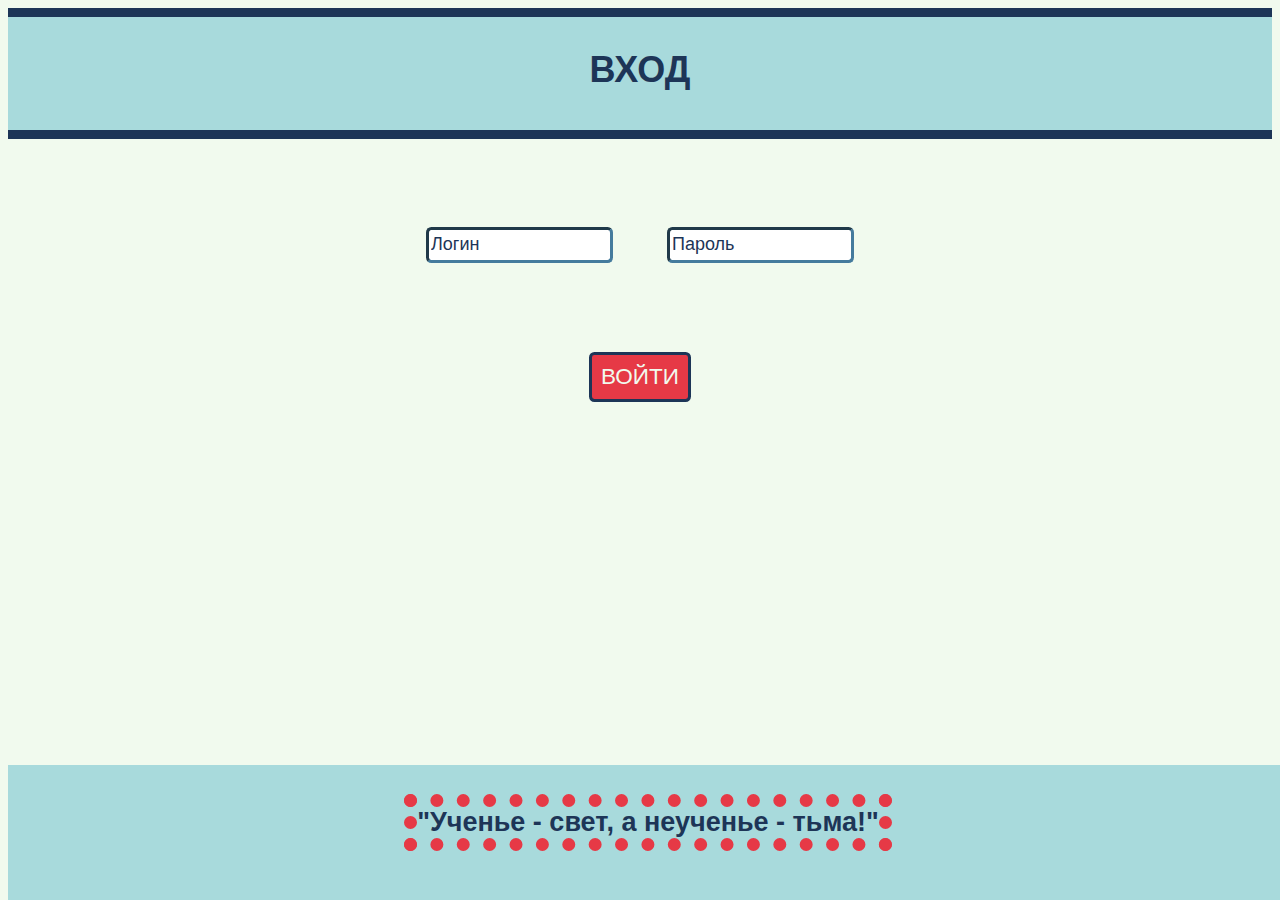
<file: index.html>
<!doctype html>
<html>

<head>
	<title></title>
	<link rel="stylesheet" href="css/enter.css">
	<title>ВХОД В ЛИЧНЫЙ ДНЕВНИК</title>
</head>

<body>
	<div id="header">
		<h1 id="header-logo"><span id="heading-text">ВХОД</span></h1>
	</div>

	<div class="enter-input">
		<input id="login" type="text" placeholder="Логин">
		<input id="password" type="password" placeholder="Пароль">
	</div>

	<button id="button" onclick="login1()">ВОЙТИ</button>

	<script>
		function login1() {
			let inputLogin = document.getElementById('login').value;
			let inputPassword = document.getElementById('password').value;
			if ((inputLogin == '1') && (inputPassword == '1')) {
				document.location.href = "main-frame.html";
			} else {
				alert('НЕВЕРНО ВВЕДЕН ЛОГИН ИЛИ ПАРОЛЬ')
			}
		}
		function quote1() {
			document.location.href = "https://dzen.ru/a/WxZAbIpmGQCp7Qm1";
		}
	</script>

	<div id="back-photo">
		<h2 id="quote" onclick="quote1()">"Ученье - свет, а неученье - тьма!"</h2>
	</div>
</body>

</html>
</file>
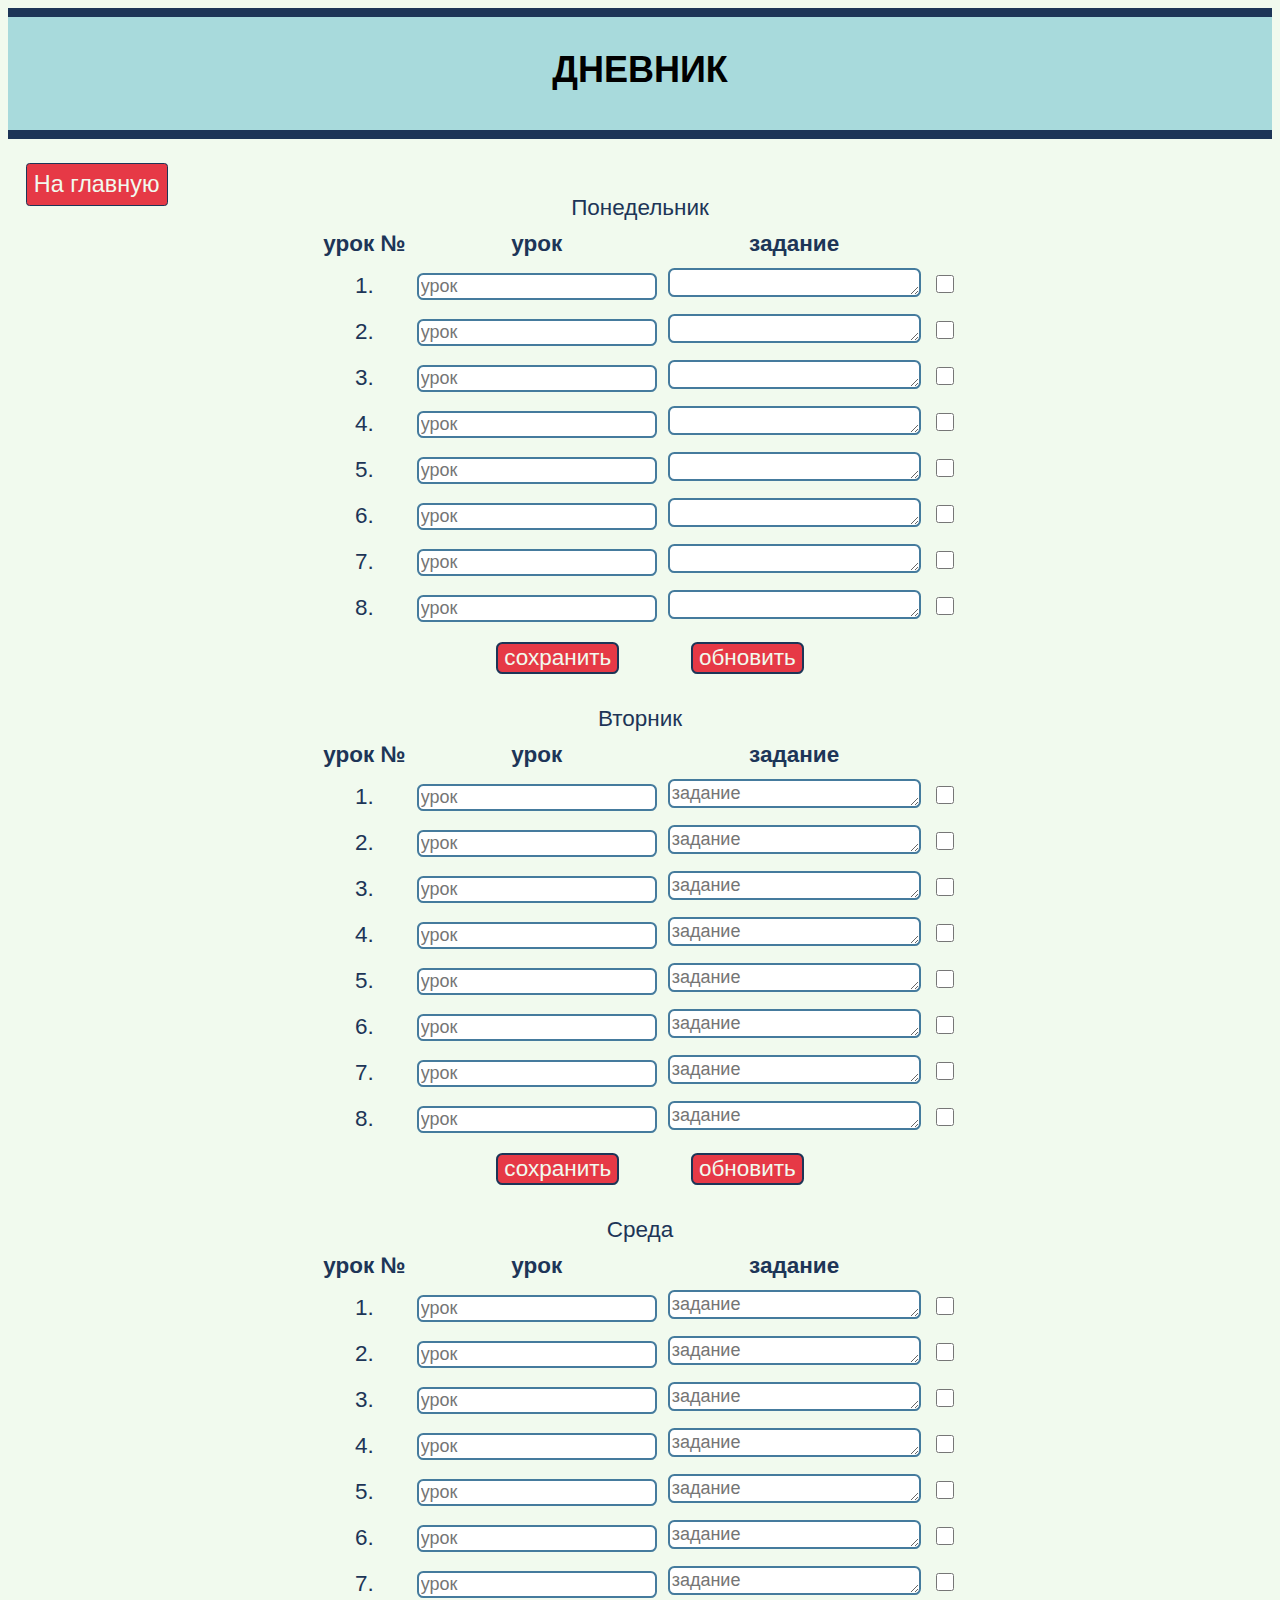
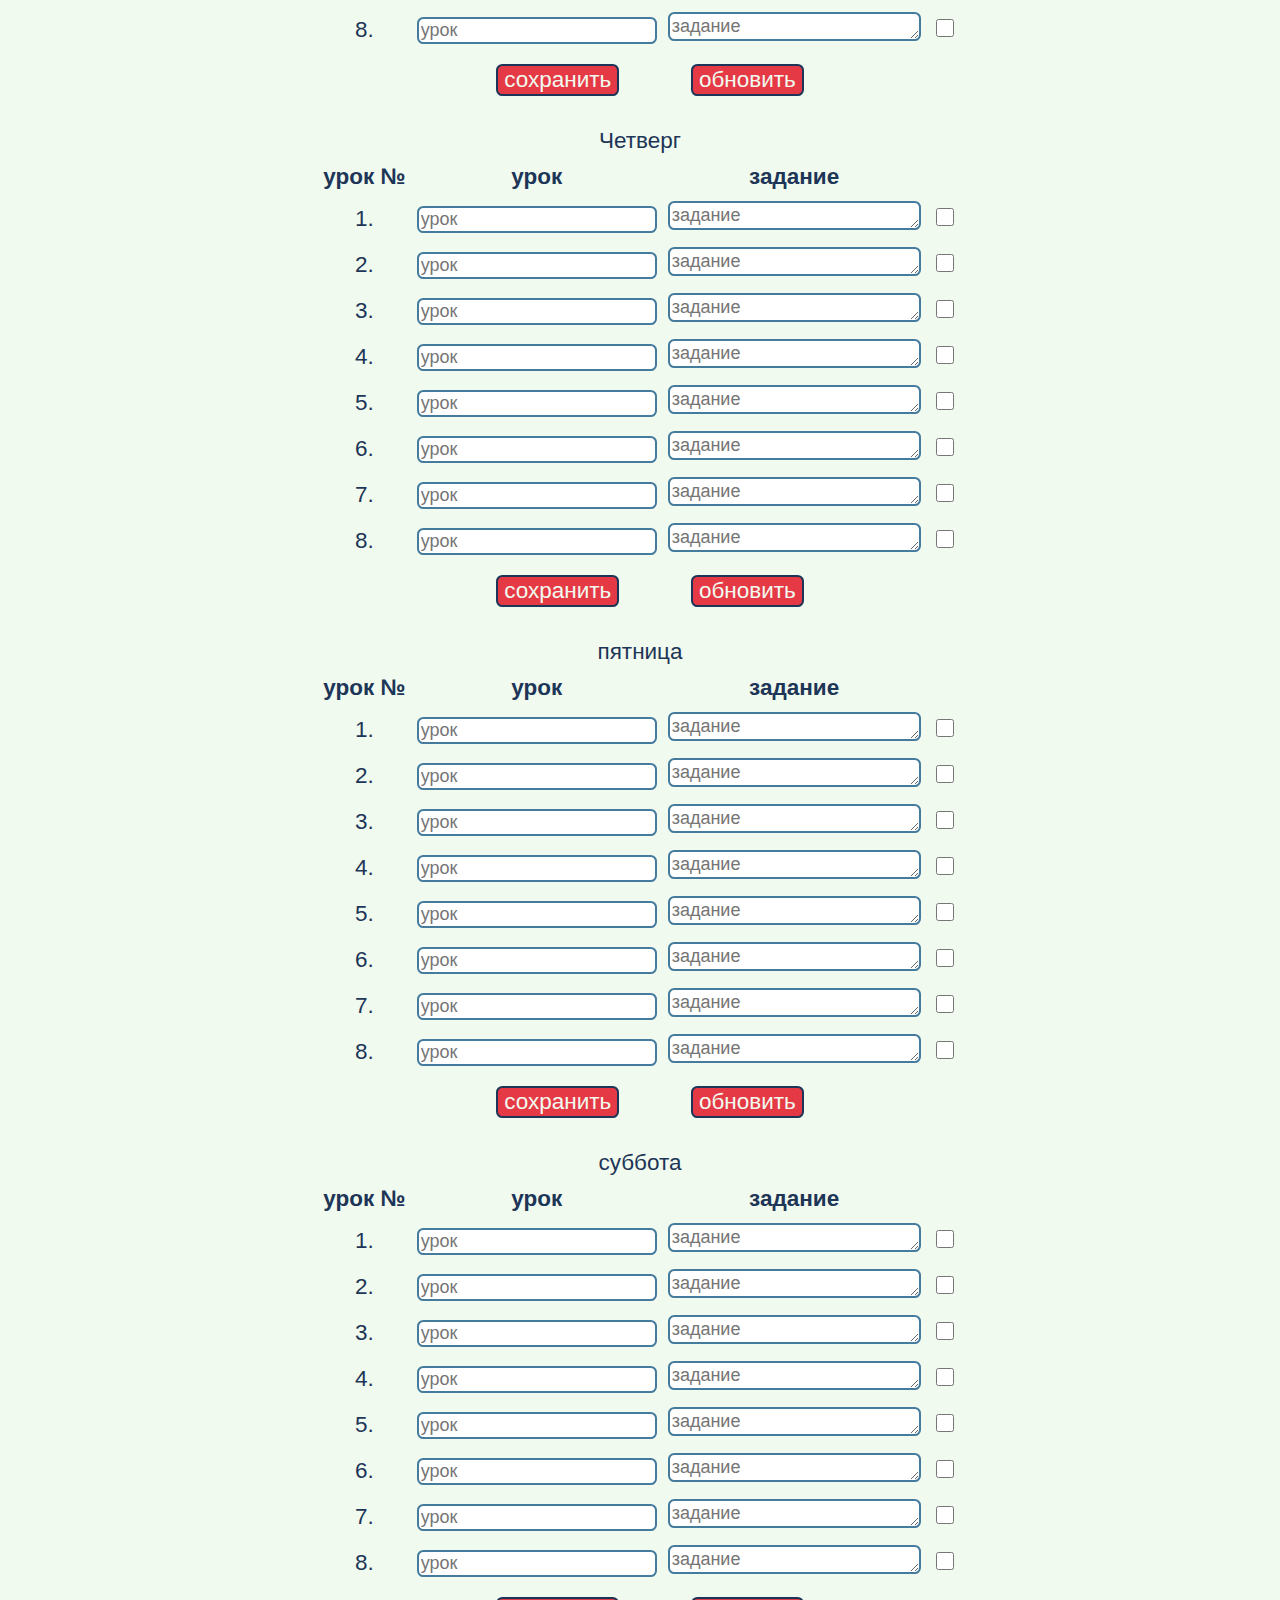
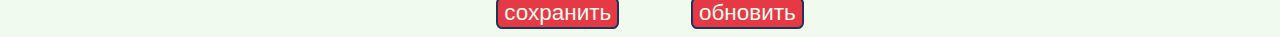
<file: main-frame.html>
<!doctype html>
<html>

<head>
	<link rel="stylesheet" href="css/css1.css">
	<title>Личный дневник</title>
</head>

<body>
	<div id="header">
		<h1 id="header-logo">ДНЕВНИК</h1>
	</div>
	<button class="button"><a href="index.html" class="button-url">На главную</a></button>

	<div class="table-hw">

		<div id="monday-block">
			<table class="table-block" id="monday">
				<caption>Понедельник</caption>
				<tr>
					<th>урок №</th>
					<th>урок</th>
					<th>задание</th>
				</tr>
				<tr>
					<td class="table-number">1.</td>
					<td><input type="text" placeholder="урок" class="table-input-lesson" id="mnd-1-less-value"></td>
					<td><textarea class="table-input-hw" id="mnd-1-hw-value" cols="22.8" rows="1"></textarea></td>
					<td><input type="checkbox" class="hw-checkbox" id="mnd-cb1"></td>
				</tr>
				<tr>
					<td class="table-number">2.</td>
					<td><input type="text" placeholder="урок" class="table-input-lesson" id="mnd-2-less-value"></td>
					<td><textarea class="table-input-hw" id="mnd-2-hw-value" cols="22.8" rows="1"></textarea></td>
					<td><input type="checkbox" class="hw-checkbox" id="mnd-cb2"></td>
				</tr>
				<tr>
					<td class="table-number">3.</td>
					<td><input type="text" placeholder="урок" class="table-input-lesson" id="mnd-3-less-value"></td>
					<td><textarea class="table-input-hw" id="mnd-3-hw-value" cols="22.8" rows="1"></textarea></td>
					<td><input type="checkbox" class="hw-checkbox" id="mnd-cb3"></td>
				</tr>
				<tr class="rows">
					<td class="table-number">4.</td>
					<td><input type="text" placeholder="урок" class="table-input-lesson" id="mnd-4-less-value"></td>
					<td><textarea class="table-input-hw" id="mnd-4-hw-value" cols="22.8" rows="1"></textarea></td>
					<td><input type="checkbox" class="hw-checkbox" id="mnd-cb4"></td>
				</tr>
				<tr>
					<td class="table-number">5.</td>
					<td><input type="text" placeholder="урок" class="table-input-lesson" id="mnd-5-less-value"></td>
					<td><textarea class="table-input-hw" id="mnd-5-hw-value" cols="22.8" rows="1"></textarea></td>
					<td><input type="checkbox" class="hw-checkbox" id="mnd-cb5"></td>
				</tr>
				<tr>
					<td class="table-number">6.</td>
					<td><input type="text" placeholder="урок" class="table-input-lesson" id="mnd-6-less-value"></td>
					<td><textarea class="table-input-hw" id="mnd-6-hw-value" cols="22.8" rows="1"></textarea></td>
					<td><input type="checkbox" class="hw-checkbox" id="mnd-cb6"></td>
				</tr>
				<tr>
					<td class="table-number">7.</td>
					<td><input type="text" placeholder="урок" class="table-input-lesson" id="mnd-7-less-value"></td>
					<td><textarea class="table-input-hw" id="mnd-7-hw-value" cols="22.8" rows="1"></textarea></td>
					<td><input type="checkbox" class="hw-checkbox" id="mnd-cb7"></td>
				</tr>
				<tr>
					<td class="table-number">8.</td>
					<td><input type="text" placeholder="урок" class="table-input-lesson" id="mnd-8-less-value"></td>
					<td><textarea class="table-input-hw" id="mnd-8-hw-value" cols="22" rows="1"></textarea>
					</td>
					<td><input type="checkbox" class="hw-checkbox" id="mnd-cb8"></td>
				</tr>
			</table>
			<button class="table-button" onclick="datasaverMnd()">сохранить</button>
			<button class="table-button" onclick="datagetterMnd()">обновить</button>
		</div>
		<div id="tuesday-block">
			<table class="table-block" id="tuesday">
				<caption>Вторник</caption>
				<tr>
					<th>урок №</th>
					<th>урок</th>
					<th>задание</th>
				</tr>
				<tr>
					<td class="table-number">1.</td>
					<td><input type="text" placeholder="урок" class="table-input-lesson" id="tue-1-less-value"></td>
					<td><textarea placeholder="задание" class="table-input-hw" id="tue-1-hw-value" cols="22.8"
							rows="1"></textarea></td>
					<td><input type="checkbox" class="hw-checkbox" id="tue-cb1"></td>
				</tr>
				<tr>
					<td class="table-number">2.</td>
					<td><input type="text" placeholder="урок" class="table-input-lesson" id="tue-2-less-value"></td>
					<td><textarea placeholder="задание" class="table-input-hw" id="tue-2-hw-value" cols="22.8"
							rows="1"></textarea></td>
					<td><input type="checkbox" class="hw-checkbox" id="tue-cb2"></td>
				</tr>
				<tr>
					<td class="table-number">3.</td>
					<td><input type="text" placeholder="урок" class="table-input-lesson" id="tue-3-less-value"></td>
					<td><textarea placeholder="задание" class="table-input-hw" id="tue-3-hw-value" cols="22.8"
							rows="1"></textarea></td>
					<td><input type="checkbox" class="hw-checkbox" id="tue-cb3"></td>
				</tr>
				<tr>
					<td class="table-number">4.</td>
					<td><input type="text" placeholder="урок" class="table-input-lesson" id="tue-4-less-value"></td>
					<td><textarea placeholder="задание" class="table-input-hw" id="tue-4-hw-value" cols="22.8"
							rows="1"></textarea></td>
					<td><input type="checkbox" class="hw-checkbox" id="tue-cb4"></td>
				</tr>
				<tr>
					<td class="table-number">5.</td>
					<td><input type="text" placeholder="урок" class="table-input-lesson" id="tue-5-less-value"></td>
					<td><textarea placeholder="задание" class="table-input-hw" id="tue-5-hw-value" cols="22.8"
							rows="1"></textarea></td>
					<td><input type="checkbox" class="hw-checkbox" id="tue-cb5"></td>
				</tr>
				<tr>
					<td class="table-number">6.</td>
					<td><input type="text" placeholder="урок" class="table-input-lesson" id="tue-6-less-value"></td>
					<td><textarea placeholder="задание" class="table-input-hw" id="tue-6-hw-value" cols="22.8"
							rows="1"></textarea></td>
					<td><input type="checkbox" class="hw-checkbox" id="tue-cb6"></td>
				</tr>
				<tr>
					<td class="table-number">7.</td>
					<td><input type="text" placeholder="урок" class="table-input-lesson" id="tue-7-less-value"></td>
					<td><textarea placeholder="задание" class="table-input-hw" id="tue-7-hw-value" cols="22.8"
							rows="1"></textarea></td>
					<td><input type="checkbox" class="hw-checkbox" id="tue-cb7"></td>
				</tr>
				<tr>
					<td class="table-number">8.</td>
					<td><input type="text" placeholder="урок" class="table-input-lesson" id="tue-8-less-value"></td>
					<td><textarea placeholder="задание" class="table-input-hw" id="tue-8-hw-value" cols="22.8"
							rows="1"></textarea></td>
					<td><input type="checkbox" class="hw-checkbox" id="tue-cb8"></td>
				</tr>
			</table>
			<button class="table-button" onclick="datasaverTue()">сохранить</button>
			<button class="table-button" onclick="datagetterTue()">обновить</button>
		</div>

		<div id="wednesday-block">
			<table class="table-block" id="wednesday">
				<caption>Среда</caption>
				<tr>
					<th>урок №</th>
					<th>урок</th>
					<th>задание</th>
				</tr>
				<tr>
					<td class="table-number">1.</td>
					<td><input type="text" placeholder="урок" class="table-input-lesson" id="wed-1-less-value"></td>
					<td><textarea placeholder="задание" class="table-input-hw" id="wed-1-hw-value" cols="22.8"
							rows="1"></textarea></td>
					<td><input type="checkbox" class="hw-checkbox" id="wed-cb1"></td>
				</tr>
				<tr>
					<td class="table-number">2.</td>
					<td><input type="text" placeholder="урок" class="table-input-lesson" id="wed-2-less-value"></td>
					<td><textarea placeholder="задание" class="table-input-hw" id="wed-2-hw-value" cols="22.8"
							rows="1"></textarea></td>
					<td><input type="checkbox" class="hw-checkbox" id="wed-cb2"></td>
				</tr>
				<tr>
					<td class="table-number">3.</td>
					<td><input type="text" placeholder="урок" class="table-input-lesson" id="wed-3-less-value"></td>
					<td><textarea placeholder="задание" class="table-input-hw" id="wed-3-hw-value" cols="22.8"
							rows="1"></textarea></td>
					<td><input type="checkbox" class="hw-checkbox" id="wed-cb3"></td>
				</tr>
				<tr>
					<td class="table-number">4.</td>
					<td><input type="text" placeholder="урок" class="table-input-lesson" id="wed-4-less-value"></td>
					<td><textarea placeholder="задание" class="table-input-hw" id="wed-4-hw-value" cols="22.8"
							rows="1"></textarea></td>
					<td><input type="checkbox" class="hw-checkbox" id="wed-cb4"></td>
				</tr>
				<tr>
					<td class="table-number">5.</td>
					<td><input type="text" placeholder="урок" class="table-input-lesson" id="wed-5-less-value"></td>
					<td><textarea placeholder="задание" class="table-input-hw" id="wed-5-hw-value" cols="22.8"
							rows="1"></textarea></td>
					<td><input type="checkbox" class="hw-checkbox" id="wed-cb5"></td>
				</tr>
				<tr>
					<td class="table-number">6.</td>
					<td><input type="text" placeholder="урок" class="table-input-lesson" id="wed-6-less-value"></td>
					<td><textarea placeholder="задание" class="table-input-hw" id="wed-6-hw-value" cols="22.8"
							rows="1"></textarea></td>
					<td><input type="checkbox" class="hw-checkbox" id="wed-cb6"></td>
				</tr>
				<tr>
					<td class="table-number">7.</td>
					<td><input type="text" placeholder="урок" class="table-input-lesson" id="wed-7-less-value"></td>
					<td><textarea placeholder="задание" class="table-input-hw" id="wed-7-hw-value" cols="22.8"
							rows="1"></textarea></td>
					<td><input type="checkbox" class="hw-checkbox" id="wed-cb7"></wed </tr>
				<tr>
					<td class="table-number">8.</td>
					<td><input type="text" placeholder="урок" class="table-input-lesson" id="wed-8-less-value"></td>
					<td><textarea placeholder="задание" class="table-input-hw" id="wed-8-hw-value" cols="22.8"
							rows="1"></textarea></td>
					<td><input type="checkbox" class="hw-checkbox" id="wed-cb8"></td>
				</tr>
			</table>
			<button class="table-button" onclick="datasaverWed()">сохранить</button>
			<button class="table-button" onclick="datagetterWed()">обновить</button>
		</div>

		<div id="thursday-block">
			<table class="table-block" id="thursday">
				<caption>Четверг</caption>
				<tr>
					<th>урок №</th>
					<th>урок</th>
					<th>задание</th>
				</tr>
				<tr>
					<td class="table-number">1.</td>
					<td><input type="text" placeholder="урок" class="table-input-lesson" id="thu-1-less-value"></td>
					<td><textarea placeholder="задание" class="table-input-hw" id="thu-1-hw-value" cols="22.8"
							rows="1"></textarea></td>
					<td><input type="checkbox" class="hw-checkbox" id="thu-cb1"></td>
				</tr>
				<tr>
					<td class="table-number">2.</td>
					<td><input type="text" placeholder="урок" class="table-input-lesson" id="thu-2-less-value"></td>
					<td><textarea placeholder="задание" class="table-input-hw" id="thu-2-hw-value" cols="22.8"
							rows="1"></textarea></td>
					<td><input type="checkbox" class="hw-checkbox" id="thu-cb2"></td>
				</tr>
				<tr>
					<td class="table-number">3.</td>
					<td><input type="text" placeholder="урок" class="table-input-lesson" id="thu-3-less-value"></td>
					<td><textarea placeholder="задание" class="table-input-hw" id="thu-3-hw-value" cols="22.8"
							rows="1"></textarea></td>
					<td><input type="checkbox" class="hw-checkbox" id="thu-cb3"></td>
				</tr>
				<tr>
					<td class="table-number">4.</td>
					<td><input type="text" placeholder="урок" class="table-input-lesson" id="thu-4-less-value"></td>
					<td><textarea placeholder="задание" class="table-input-hw" id="thu-4-hw-value" cols="22.8"
							rows="1"></textarea></td>
					<td><input type="checkbox" class="hw-checkbox" id="thu-cb4"></td>
				</tr>
				<tr>
					<td class="table-number">5.</td>
					<td><input type="text" placeholder="урок" class="table-input-lesson" id="thu-5-less-value"></td>
					<td><textarea placeholder="задание" class="table-input-hw" id="thu-5-hw-value" cols="22.8"
							rows="1"></textarea></td>
					<td><input type="checkbox" class="hw-checkbox" id="thu-cb5"></td>
				</tr>
				<tr>
					<td class="table-number">6.</td>
					<td><input type="text" placeholder="урок" class="table-input-lesson" id="thu-6-less-value"></td>
					<td><textarea placeholder="задание" class="table-input-hw" id="thu-6-hw-value" cols="22.8"
							rows="1"></textarea></td>
					<td><input type="checkbox" class="hw-checkbox" id="thu-cb6"></td>
				</tr>
				<tr>
					<td class="table-number">7.</td>
					<td><input type="text" placeholder="урок" class="table-input-lesson" id="thu-7-less-value"></td>
					<td><textarea placeholder="задание" class="table-input-hw" id="thu-7-hw-value" cols="22.8"
							rows="1"></textarea></td>
					<td><input type="checkbox" class="hw-checkbox" id="thu-cb7"></td>
				</tr>
				<tr>
					<td class="table-number">8.</td>
					<td><input type="text" placeholder="урок" class="table-input-lesson" id="thu-8-less-value"></td>
					<td><textarea placeholder="задание" class="table-input-hw" id="thu-8-hw-value" cols="22.8"
							rows="1"></textarea></td>
					<td><input type="checkbox" class="hw-checkbox" id="thu-cb8"></td>
				</tr>
			</table>
			<button class="table-button" onclick="datasaverThu()">сохранить</button>
			<button class="table-button" onclick="datagetterThu()">обновить</button>
		</div>
		<div id="friday-block">
			<table class="table-block" id="friday">
				<caption>пятница</caption>
				<tr>
					<th>урок №</th>
					<th>урок</th>
					<th>задание</th>
				</tr>
				<tr>
					<td class="table-number">1.</td>
					<td><input type="text" placeholder="урок" class="table-input-lesson" id="fri-1-less-value"></td>
					<td><textarea placeholder="задание" class="table-input-hw" id="fri-1-hw-value" cols="22.8"
							rows="1"></textarea></td>
					<td><input type="checkbox" class="hw-checkbox" id="fri-cb1"></td>
				</tr>
				<tr>
					<td class="table-number">2.</td>
					<td><input type="text" placeholder="урок" class="table-input-lesson" id="fri-2-less-value"></td>
					<td><textarea placeholder="задание" class="table-input-hw" id="fri-2-hw-value" cols="22.8"
							rows="1"></textarea></td>
					<td><input type="checkbox" class="hw-checkbox" id="fri-cb2"></td>
				</tr>
				<tr>
					<td class="table-number">3.</td>
					<td><input type="text" placeholder="урок" class="table-input-lesson" id="fri-3-less-value"></td>
					<td><textarea placeholder="задание" class="table-input-hw" id="fri-3-hw-value" cols="22.8"
							rows="1"></textarea></td>
					<td><input type="checkbox" class="hw-checkbox" id="fri-cb3"></td>
				</tr>
				<tr>
					<td class="table-number">4.</td>
					<td><input type="text" placeholder="урок" class="table-input-lesson" id="fri-4-less-value"></td>
					<td><textarea placeholder="задание" class="table-input-hw" id="fri-4-hw-value" cols="22.8"
							rows="1"></textarea></td>
					<td><input type="checkbox" class="hw-checkbox" id="fri-cb4"></td>
				</tr>
				<tr>
					<td class="table-number">5.</td>
					<td><input type="text" placeholder="урок" class="table-input-lesson" id="fri-5-less-value"></td>
					<td><textarea placeholder="задание" class="table-input-hw" id="fri-5-hw-value" cols="22.8"
							rows="1"></textarea></td>
					<td><input type="checkbox" class="hw-checkbox" id="fri-cb5"></td>
				</tr>
				<tr>
					<td class="table-number">6.</td>
					<td><input type="text" placeholder="урок" class="table-input-lesson" id="fri-6-less-value"></td>
					<td><textarea placeholder="задание" class="table-input-hw" id="fri-6-hw-value" cols="22.8"
							rows="1"></textarea></td>
					<td><input type="checkbox" class="hw-checkbox" id="fri-cb6"></td>
				</tr>
				<tr>
					<td class="table-number">7.</td>
					<td><input type="text" placeholder="урок" class="table-input-lesson" id="fri-7-less-value"></td>
					<td><textarea placeholder="задание" class="table-input-hw" id="fri-7-hw-value" cols="22.8"
							rows="1"></textarea></td>
					<td><input type="checkbox" class="hw-checkbox" id="fri-cb7"></td>
				</tr>
				<tr>
					<td class="table-number">8.</td>
					<td><input type="text" placeholder="урок" class="table-input-lesson" id="fri-8-less-value"></td>
					<td><textarea placeholder="задание" class="table-input-hw" id="fri-8-hw-value" cols="22.8"
							rows="1"></textarea></td>
					<td><input type="checkbox" class="hw-checkbox" id="fri-cb8"></td>
				</tr>
			</table>
			<button class="table-button" onclick="datasaverFri()">сохранить</button>
			<button class="table-button" onclick="datagetterFri()">обновить</button>
		</div>
		<!-- saturday: -->
		<div id="saturday-block">
			<table class="table-block" id="friday">
				<caption>суббота</caption>
				<tr>
					<th>урок №</th>
					<th>урок</th>
					<th>задание</th>
				</tr>
				<tr>
					<td class="table-number">1.</td>
					<td><input type="text" placeholder="урок" class="table-input-lesson" id="sat-1-less-value"></td>
					<td><textarea placeholder="задание" class="table-input-hw" id="sat-1-hw-value" cols="22.8"
							rows="1"></textarea></td>
					<td><input type="checkbox" class="hw-checkbox" id="sat-cb1"></td>
				</tr>
				<tr>
					<td class="table-number">2.</td>
					<td><input type="text" placeholder="урок" class="table-input-lesson" id="sat-2-less-value"></td>
					<td><textarea placeholder="задание" class="table-input-hw" id="sat-2-hw-value" cols="22.8"
							rows="1"></textarea></td>
					<td><input type="checkbox" class="hw-checkbox" id="sat-cb2"></td>
				</tr>
				<tr>
					<td class="table-number">3.</td>
					<td><input type="text" placeholder="урок" class="table-input-lesson" id="sat-3-less-value"></td>
					<td><textarea placeholder="задание" class="table-input-hw" id="sat-3-hw-value" cols="22.8"
							rows="1"></textarea></td>
					<td><input type="checkbox" class="hw-checkbox" id="sat-cb3"></td>
				</tr>
				<tr>
					<td class="table-number">4.</td>
					<td><input type="text" placeholder="урок" class="table-input-lesson" id="sat-4-less-value"></td>
					<td><textarea placeholder="задание" class="table-input-hw" id="sat-4-hw-value" cols="22.8"
							rows="1"></textarea></td>
					<td><input type="checkbox" class="hw-checkbox" id="sat-cb4"></td>
				</tr>
				<tr>
					<td class="table-number">5.</td>
					<td><input type="text" placeholder="урок" class="table-input-lesson" id="sat-5-less-value"></td>
					<td><textarea placeholder="задание" class="table-input-hw" id="sat-5-hw-value" cols="22.8"
							rows="1"></textarea></td>
					<td><input type="checkbox" class="hw-checkbox" id="sat-cb5"></td>
				</tr>
				<tr>
					<td class="table-number">6.</td>
					<td><input type="text" placeholder="урок" class="table-input-lesson" id="sat-6-less-value"></td>
					<td><textarea placeholder="задание" class="table-input-hw" id="sat-6-hw-value" cols="22.8"
							rows="1"></textarea></td>
					<td><input type="checkbox" class="hw-checkbox" id="sat-cb6"></td>
				</tr>
				<tr>
					<td class="table-number">7.</td>
					<td><input type="text" placeholder="урок" class="table-input-lesson" id="sat-7-less-value"></td>
					<td><textarea placeholder="задание" class="table-input-hw" id="sat-7-hw-value" cols="22.8"
							rows="1"></textarea></td>
					<td><input type="checkbox" class="hw-checkbox" id="sat-cb7"></td>
				</tr>
				<tr>
					<td class="table-number">8.</td>
					<td><input type="text" placeholder="урок" class="table-input-lesson" id="sat-8-less-value"></td>
					<td><textarea placeholder="задание" class="table-input-hw" id="sat-8-hw-value" cols="22.8"
							rows="1"></textarea></td>
					<td><input type="checkbox" class="hw-checkbox" id="sat-cb8"></td>
				</tr>
			</table>
			<button class="table-button" onclick="datasaverSat()">сохранить</button>
			<button class="table-button" onclick="datagetterSat()">обновить</button>
		</div>
	</div>

	<script src="main-script.js"></script>
</body>

</html>
</file>
<file: css/enter.css>
body {
	background-color: #F1FAEE;
	}
	
	#header {
		text-align: center;
	}
	
	#header-logo {
		margin-top: 0;
		height: 5.5vh;
		background-color: #A8DADC;
		border-top: solid 1vh #1D3557;
		border-bottom: solid 1vh #1D3557;
		padding: 2.5% 2.5% 2.5% 2.5%;
		font-size: 4vh;
		font-family: 'Segoe UI', Tahoma, Geneva, Verdana, sans-serif;
	}
	
	#heading-text {
		font-size: 4vh;
		align-items: center;
		color: #1D3557;
	}
	
	#button {
		text-align: center;
		font-size: 2.5vh;
		background-color: #E63946;
		color: #F1FAEE;
		border: solid 0.4vh #1D3557;
		border-radius: 0.6vh;
		padding: 1vh 1vh 1vh 1vh;
		margin: 0 auto;
		display: block;
	}
	
.enter-input {
	display: flex;
	justify-content: center;
	margin-top: 7%;
	margin-bottom: 7%;
	font-size: 3vh;
	height: 4vh;
}

#login{
	margin-right: 3vh;
	border: inset 0.4vh #457B9D;
	border-radius: 0.6vh;
}

#password {
	margin-left: 3vh;
	border: inset 0.4vh #457B9D;
	border-radius: 0.6vh;
}

::placeholder {
	font-size: 2vh;
	color: #1D3557;
	font-family: 'Segoe UI', Tahoma, Geneva, Verdana, sans-serif;
	
}

#back-photo {
	position: absolute;
	bottom: 0px;
	background-color: #A8DADC;
	width: 100%;
	height: 15%;
	text-align: center;
}

#quote {
	font-size: 3vh;
	color: #1D3557;
	width: fit-content;
	border: dotted 1.5vh #E63946;
	margin: 0 auto;
	display: block;
	font-family: 'Segoe UI', Tahoma, Geneva, Verdana, sans-serif;
	margin-top: 2.3%;
}
</file>
<file: css/css1.css>
body {
	background-color: #F1FAEE;
	}
	
	#header {
		text-align: center;
	}
	
	#header-logo {
		margin-top: 0;
		height: 5.5vh;
		background-color: #A8DADC;
		border-top: solid 1vh #1D3557;
		border-bottom: solid 1vh #1D3557;
		padding: 2.5% 2.5% 2.5% 2.5%;
		font-size: 4vh;
		font-family: 'Segoe UI', Tahoma, Geneva, Verdana, sans-serif;
	}

.button {
	position: absolute;
	left: 2%;
	text-align: center;
	font-size: 2.6vh;
	background-color: #E63946;
	color: #F1FAEE;
	border: solid 0.2vh #1D3557;
	border-radius: 0.4vh;
	padding: 0.8vh 0.8vh 0.8vh 0.8vh;
}

.button-url {
	text-decoration: none;
	color: #F1FAEE;
}

.table-hw {
	display: flex;
	flex-wrap: wrap;
	justify-content: space-around;
	font-size: 2.5vh;
	font-family: 'Segoe UI', Tahoma, Geneva, Verdana, sans-serif;
	color: #1D3557;
}

.table-number {
	text-align: center;
}

.hw-checkbox {
	width: 2vh;
	height: 2vh;
	color: #1D3557;
	border: solid 0.3vh #457B9D;
	border-radius: 0.5vh;
}

.table-input-lesson {
	font-size: 2vh;
	color: #1D3557;
	border: solid 0.3vh #457B9D;
	border-radius: 0.7vh;
	font-family: 'Segoe UI', Tahoma, Geneva, Verdana, sans-serif;
}

.table-input-hw {
	font-size: 2vh;
	color: #1D3557;
	border: solid 0.3vh #457B9D;
	border-radius: 0.7vh;
	font-family: 'Segoe UI', Tahoma, Geneva, Verdana, sans-serif;
}

.table-button {
	text-align: center;
	font-size: 2.5vh;
	background-color: #E63946;
	color: #F1FAEE;
	border: solid 0.3vh #1D3557;
	border-radius: 0.7vh;
	position: relative;
	margin-top: 0.7vh;
	margin-right: 10%;
	left: 28%;
}


.table-block {
	table-layout: auto;
	border-spacing: 1vh;
	margin-top: 5%;
}
</file>
